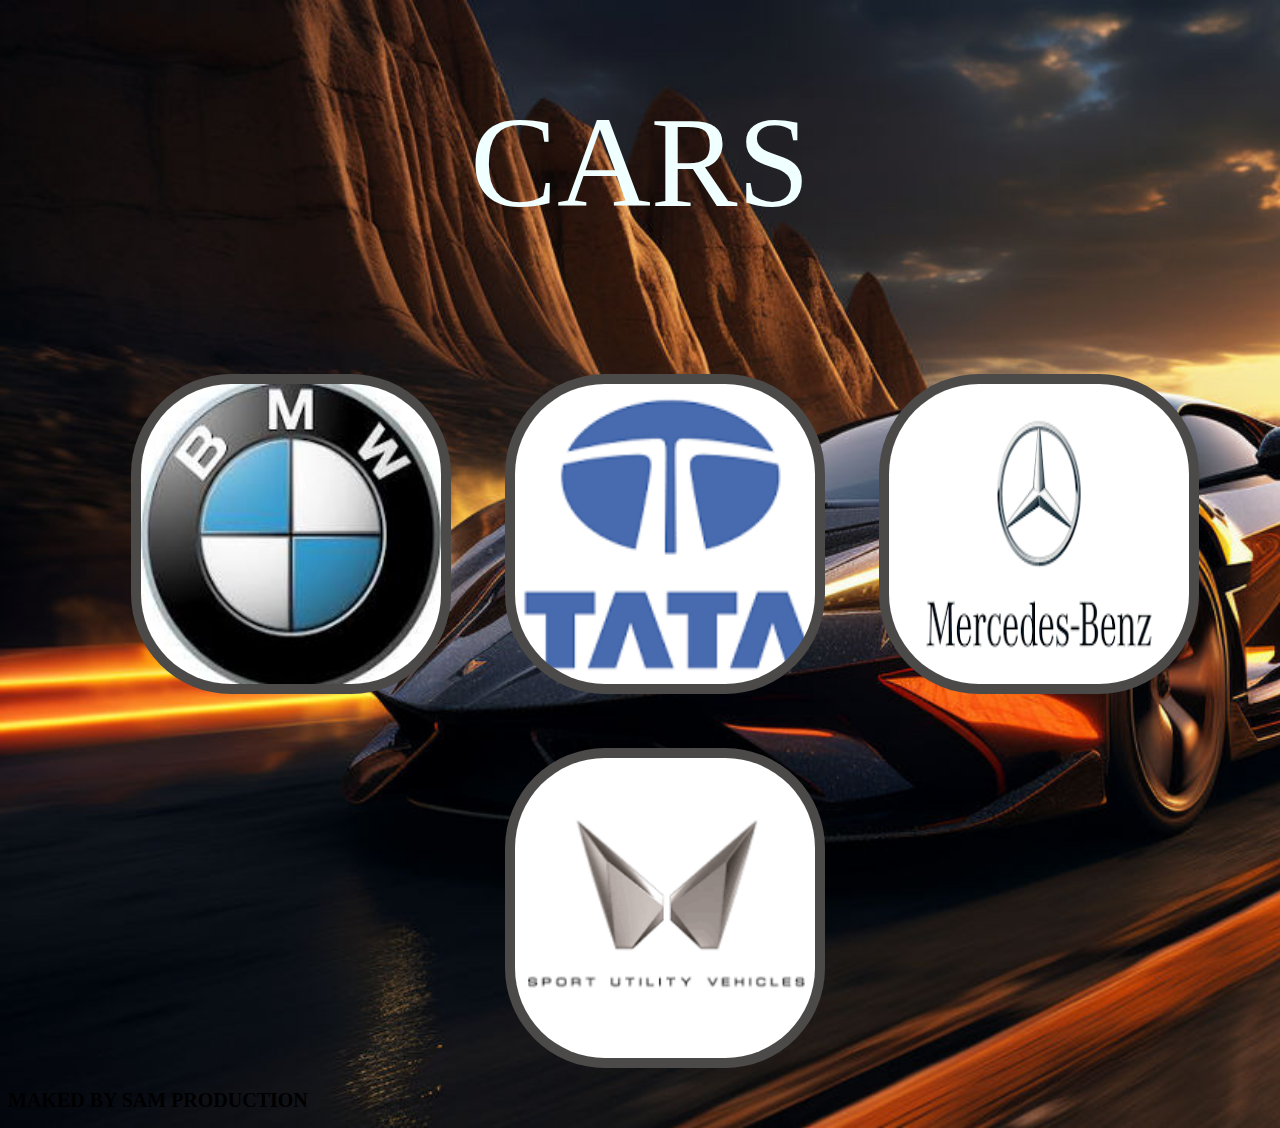
<file: index.html>
<!DOCTYPE html>
<html lang="en">
<head>
    <meta charset="UTF-8">
    <meta name="viewport" content="width=device-width, initial-scale=1.0">
    <title>Document1</title>
    <link rel="stylesheet" href="stylepage.css">
</head>
<body>
   <center><h1>CARS</h1></center>
   <center> <a href="./page1.html"><img src="./download (1).jfif" alt=""></a>
  <a href="./page2.html"><img src="./download (3).png" alt=""></a>
  <a href="./page3.html"><img src="./benze1.png" alt=""></a>
  <a href="./page4.html"><img src="./download.png" alt=""></a></center>
  <h2>MAKED BY SAM PRODUCTION</h2>
</body>
</html>
</file>
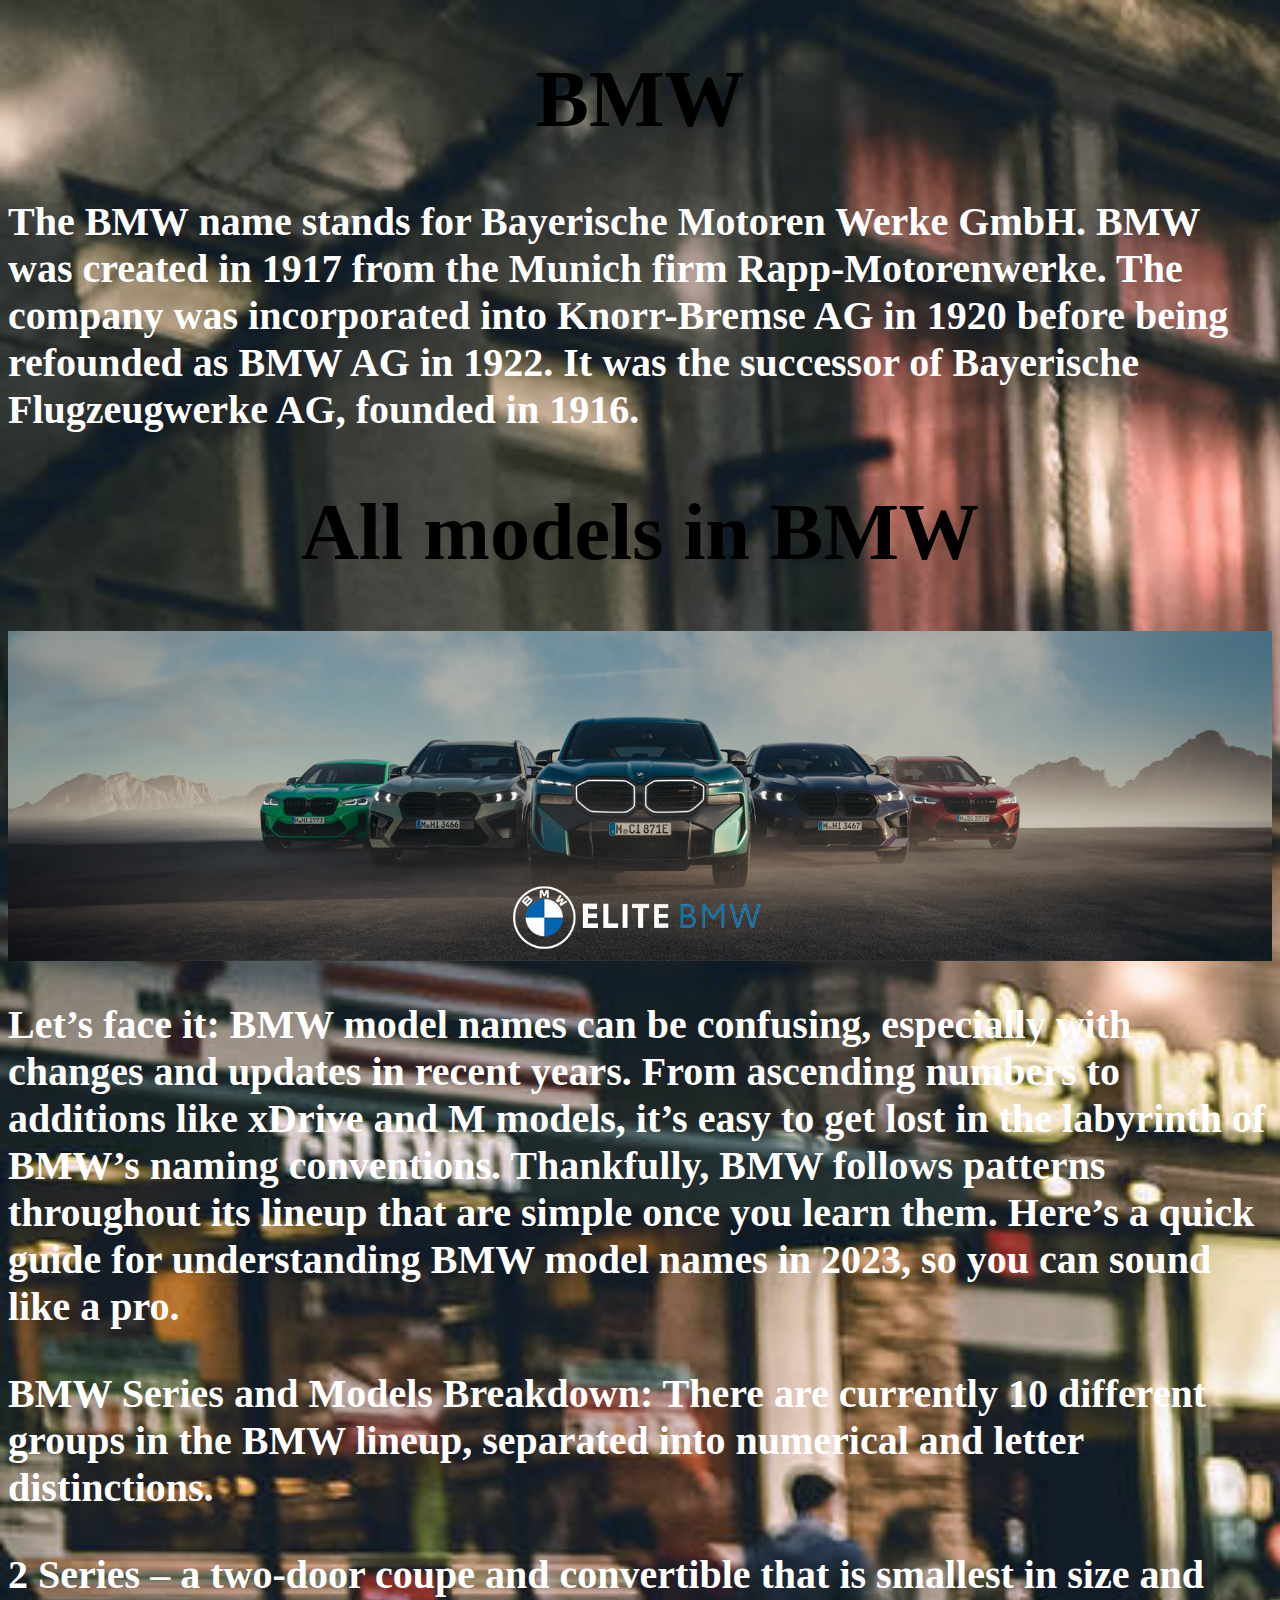
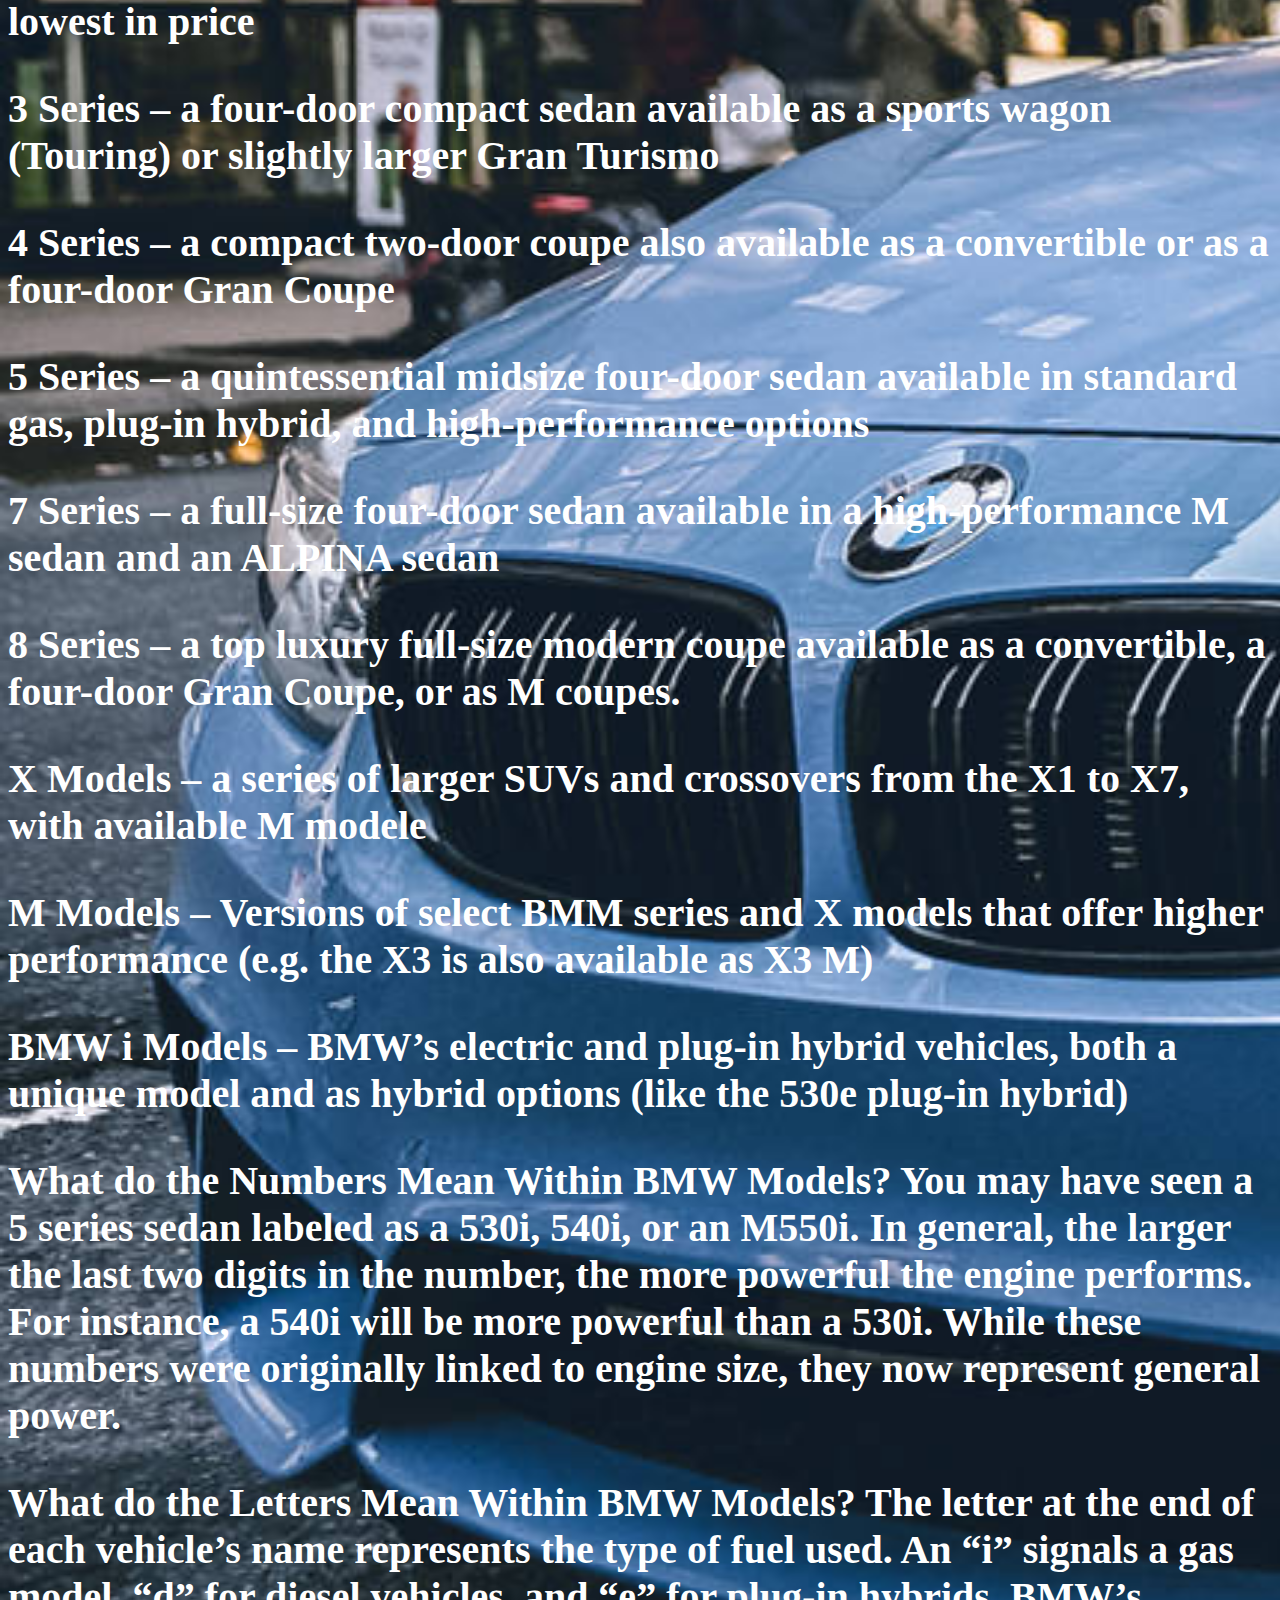
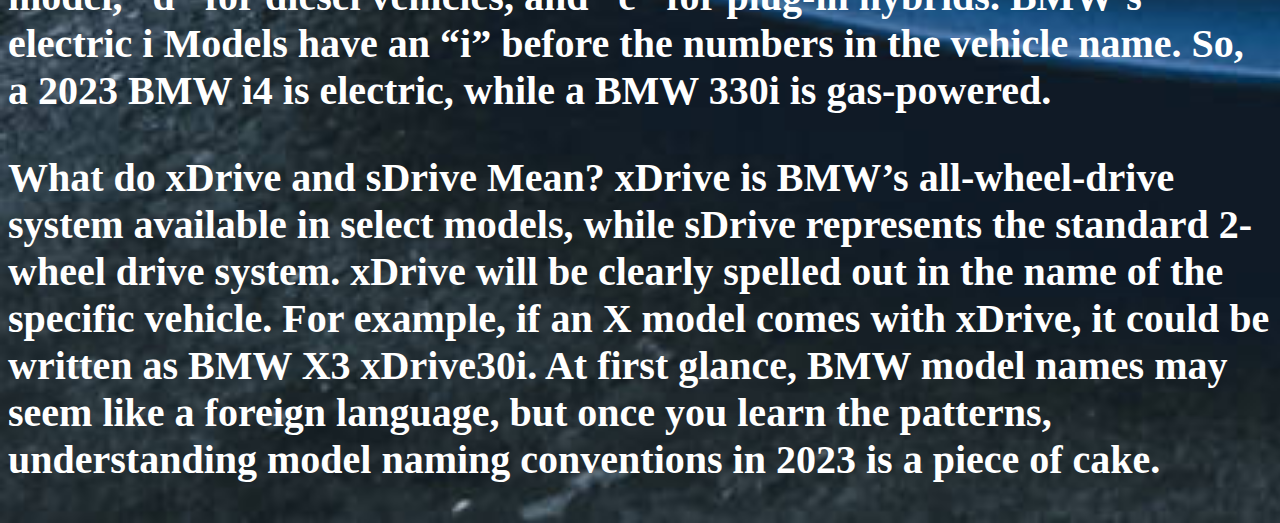
<file: page1.html>
<!DOCTYPE html>
<html lang="en">
<head>
    <meta charset="UTF-8">
    <meta name="viewport" content="width=device-width, initial-scale=1.0">
    <title>Document</title>
    <link rel="stylesheet" href="stylepage1.css">
</head>
<body>
    <center><h1>BMW</h1></center>
    <h3><p>The BMW name stands for Bayerische Motoren Werke GmbH. BMW was created in 1917 from the Munich firm Rapp-Motorenwerke. The company was incorporated into Knorr-Bremse AG in 1920 before being refounded as BMW AG in 1922. It was the successor of Bayerische Flugzeugwerke AG, founded in 1916.</p>
    <center><h1>All models in BMW</h1></center>
    <center><img src="./BMW-Banner.jpg" alt=""></center>
    <p>Let’s face it: BMW model names can be confusing, especially with changes and updates in recent years. From ascending numbers to additions like xDrive and M models, it’s easy to get lost in the labyrinth of BMW’s naming conventions. Thankfully, BMW follows patterns throughout its lineup that are simple once you learn them. Here’s a quick guide for understanding BMW model names in 2023, so you can sound like a pro.</p>
    <P>BMW Series and Models Breakdown: There are currently 10 different groups in the BMW lineup, separated into numerical and letter distinctions.</P>
    <p>2 Series – a two-door coupe and convertible that is smallest in size and lowest in price</p>
    <p>3 Series – a four-door compact sedan available as a sports wagon (Touring) or slightly larger Gran Turismo</p>
    <p>4 Series – a compact two-door coupe also available as a convertible or as a four-door Gran Coupe </p>
    <p>5 Series – a quintessential midsize four-door sedan available in standard gas, plug-in hybrid, and high-performance options</p>
    <p>7 Series – a full-size four-door sedan available in a high-performance M sedan and an ALPINA sedan</p>
    <p>8 Series – a top luxury full-size modern coupe available as a convertible, a four-door Gran Coupe, or as M coupes.</p>
    <p>X Models – a series of larger SUVs and crossovers from the X1 to X7, with available M modele </p>
    <p>M Models – Versions of select BMM series and X models that offer higher performance (e.g. the X3 is also available as X3 M)</p>
    <p>BMW i Models – BMW’s electric and plug-in hybrid vehicles, both a unique model and as hybrid options (like the 530e plug-in hybrid)</p>
    <p>What do the Numbers Mean Within BMW Models? You may have seen a 5 series sedan labeled as a 530i, 540i, or an M550i. In general, the larger the last two digits in the number, the more powerful the engine performs. For instance, a 540i will be more powerful than a 530i. While these numbers were originally linked to engine size, they now represent general power.</p>
    <p>What do the Letters Mean Within BMW Models? The letter at the end of each vehicle’s name represents the type of fuel used. An “i” signals a gas model, “d” for diesel vehicles, and “e” for plug-in hybrids. BMW’s electric i Models have an “i” before the numbers in the vehicle name. So, a 2023 BMW i4 is electric, while a BMW 330i is gas-powered.</p>
    <p>What do xDrive and sDrive Mean? xDrive is BMW’s all-wheel-drive system available in select models, while sDrive represents the standard 2-wheel drive system. xDrive will be clearly spelled out in the name of the specific vehicle. For example, if an X model comes with xDrive, it could be written as BMW X3 xDrive30i.

        At first glance, BMW model names may seem like a foreign language, but once you learn the patterns, understanding model naming conventions in 2023 is a piece of cake.</p></h3>
</body>       
</html>
</file>
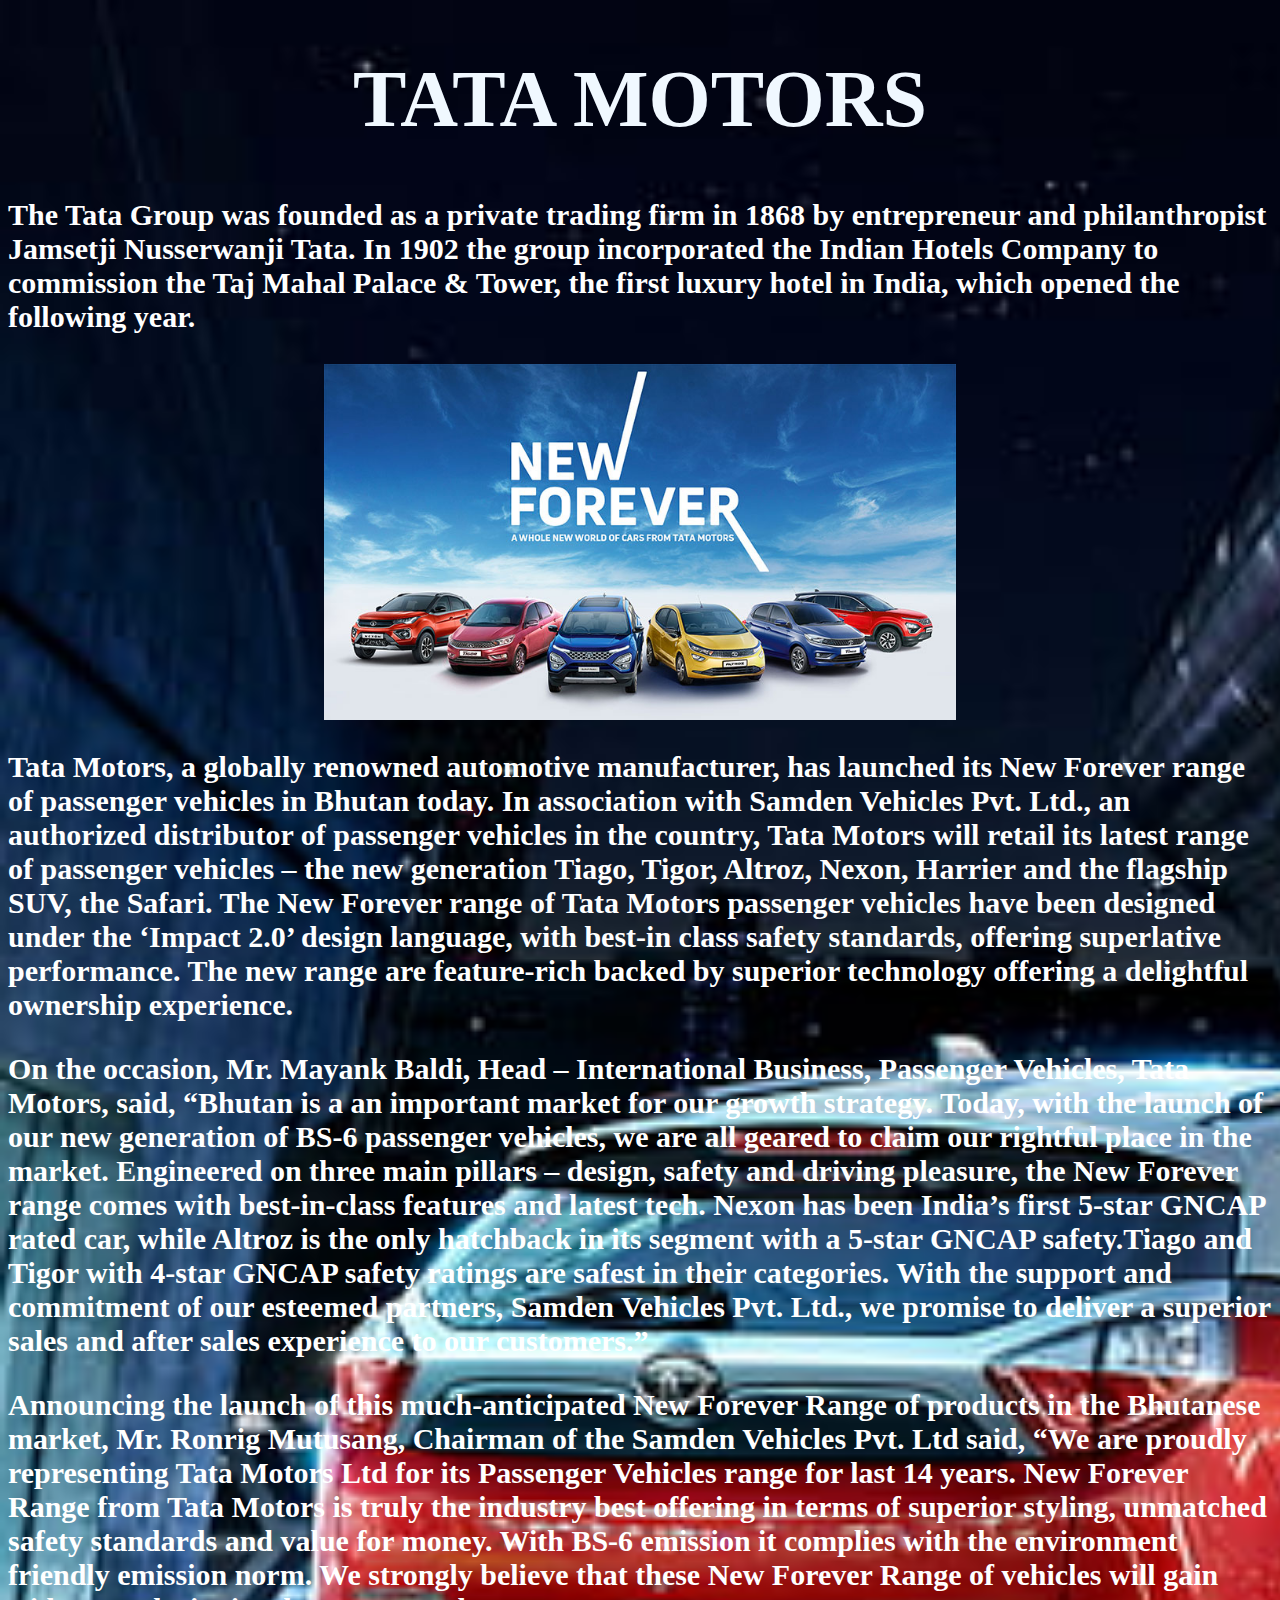
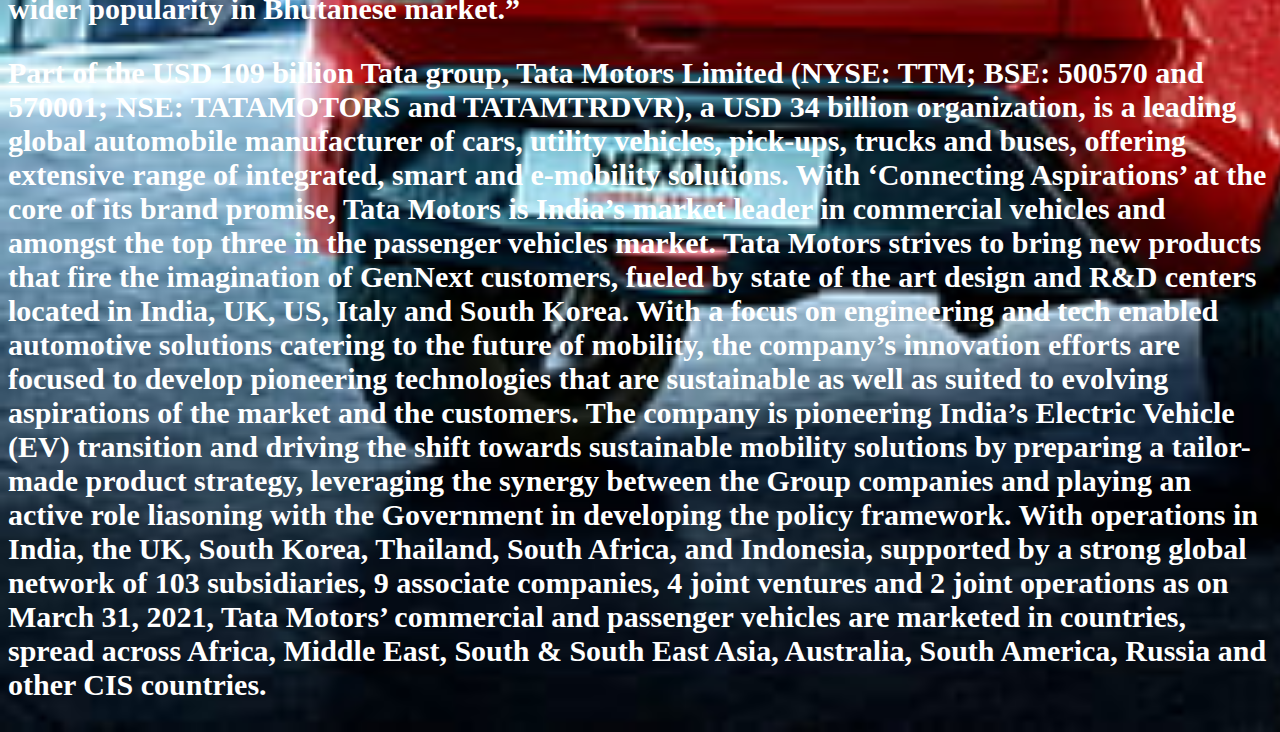
<file: page2.html>
<!DOCTYPE html>
<html lang="en">
<head>
    <meta charset="UTF-8">
    <meta name="viewport" content="width=device-width, initial-scale=1.0">
    <title>Document</title>
    <link rel="stylesheet" href="stylepage2.css">
</head>
<body>
    <center><h1>TATA MOTORS</h1></center> 
    <h3><p>The Tata Group was founded as a private trading firm in 1868 by entrepreneur and philanthropist Jamsetji Nusserwanji Tata. In 1902 the group incorporated the Indian Hotels Company to commission the Taj Mahal Palace & Tower, the first luxury hotel in India, which opened the following year.</p></h3>
    <center><img src="./tata22.jpg" alt=""></center>
    <h3><p>Tata Motors, a globally renowned automotive manufacturer, has launched its New Forever range of passenger vehicles in Bhutan today. In association with Samden Vehicles Pvt. Ltd., an authorized distributor of passenger vehicles in the country, Tata Motors will retail its latest range of passenger vehicles – the new generation Tiago, Tigor, Altroz, Nexon, Harrier and the flagship SUV, the Safari.

        The New Forever range of Tata Motors passenger vehicles have been designed under the ‘Impact 2.0’ design language, with best-in class safety standards, offering superlative performance. The new range are feature-rich backed by superior technology offering a delightful ownership experience.</p></h3>
    <h3><p>On the occasion, Mr. Mayank Baldi, Head – International Business, Passenger Vehicles, Tata Motors, said, “Bhutan is a an important market for our growth strategy. Today, with the launch of our new generation of BS-6 passenger vehicles, we are all geared to claim our rightful place in the market. Engineered on three main pillars – design, safety and driving pleasure, the New Forever range comes with best-in-class features and latest tech. Nexon has been India’s first 5-star GNCAP rated car, while Altroz is the only hatchback in its segment with a 5-star GNCAP safety.Tiago and Tigor with 4-star GNCAP safety ratings are safest in their categories. With the support and commitment of our esteemed partners, Samden Vehicles Pvt. Ltd., we promise to deliver a superior sales and after sales experience to our customers.”</p></h3>
    <h3><p>Announcing the launch of this much-anticipated New Forever Range of products in the Bhutanese market, Mr. Ronrig Mutusang, Chairman of the Samden Vehicles Pvt. Ltd said, “We are proudly representing Tata Motors Ltd for its Passenger Vehicles range for last 14 years. New Forever Range from Tata Motors is truly the industry best offering in terms of superior styling, unmatched safety standards and value for money. With BS-6 emission it complies with the environment friendly emission norm. We strongly believe that these New Forever Range of vehicles will gain wider popularity in Bhutanese market.”</p></h3>
    <h3><p>Part of the USD 109 billion Tata group, Tata Motors Limited (NYSE: TTM; BSE: 500570 and 570001; NSE: TATAMOTORS and TATAMTRDVR), a USD 34 billion organization, is a leading global automobile manufacturer of cars, utility vehicles, pick-ups, trucks and buses, offering extensive range of integrated, smart and e-mobility solutions. With ‘Connecting Aspirations’ at the core of its brand promise, Tata Motors is India’s market leader in commercial vehicles and amongst the top three in the passenger vehicles market.

        Tata Motors strives to bring new products that fire the imagination of GenNext customers, fueled by state of the art design and R&D centers located in India, UK, US, Italy and South Korea. With a focus on engineering and tech enabled automotive solutions catering to the future of mobility, the company’s innovation efforts are focused to develop pioneering technologies that are sustainable as well as suited to evolving aspirations of the market and the customers. The company is pioneering India’s Electric Vehicle (EV) transition and driving the shift towards sustainable mobility solutions by preparing a tailor-made product strategy, leveraging the synergy between the Group companies and playing an active role liasoning with the Government in developing the policy framework.
        
        With operations in India, the UK, South Korea, Thailand, South Africa, and Indonesia, supported by a strong global network of 103 subsidiaries, 9 associate companies, 4 joint ventures and 2 joint operations as on March 31, 2021, Tata Motors’ commercial and passenger vehicles are marketed in countries, spread across Africa, Middle East, South & South East Asia, Australia, South America, Russia and other CIS countries.</p></h3>
</body>
</html>
</file>
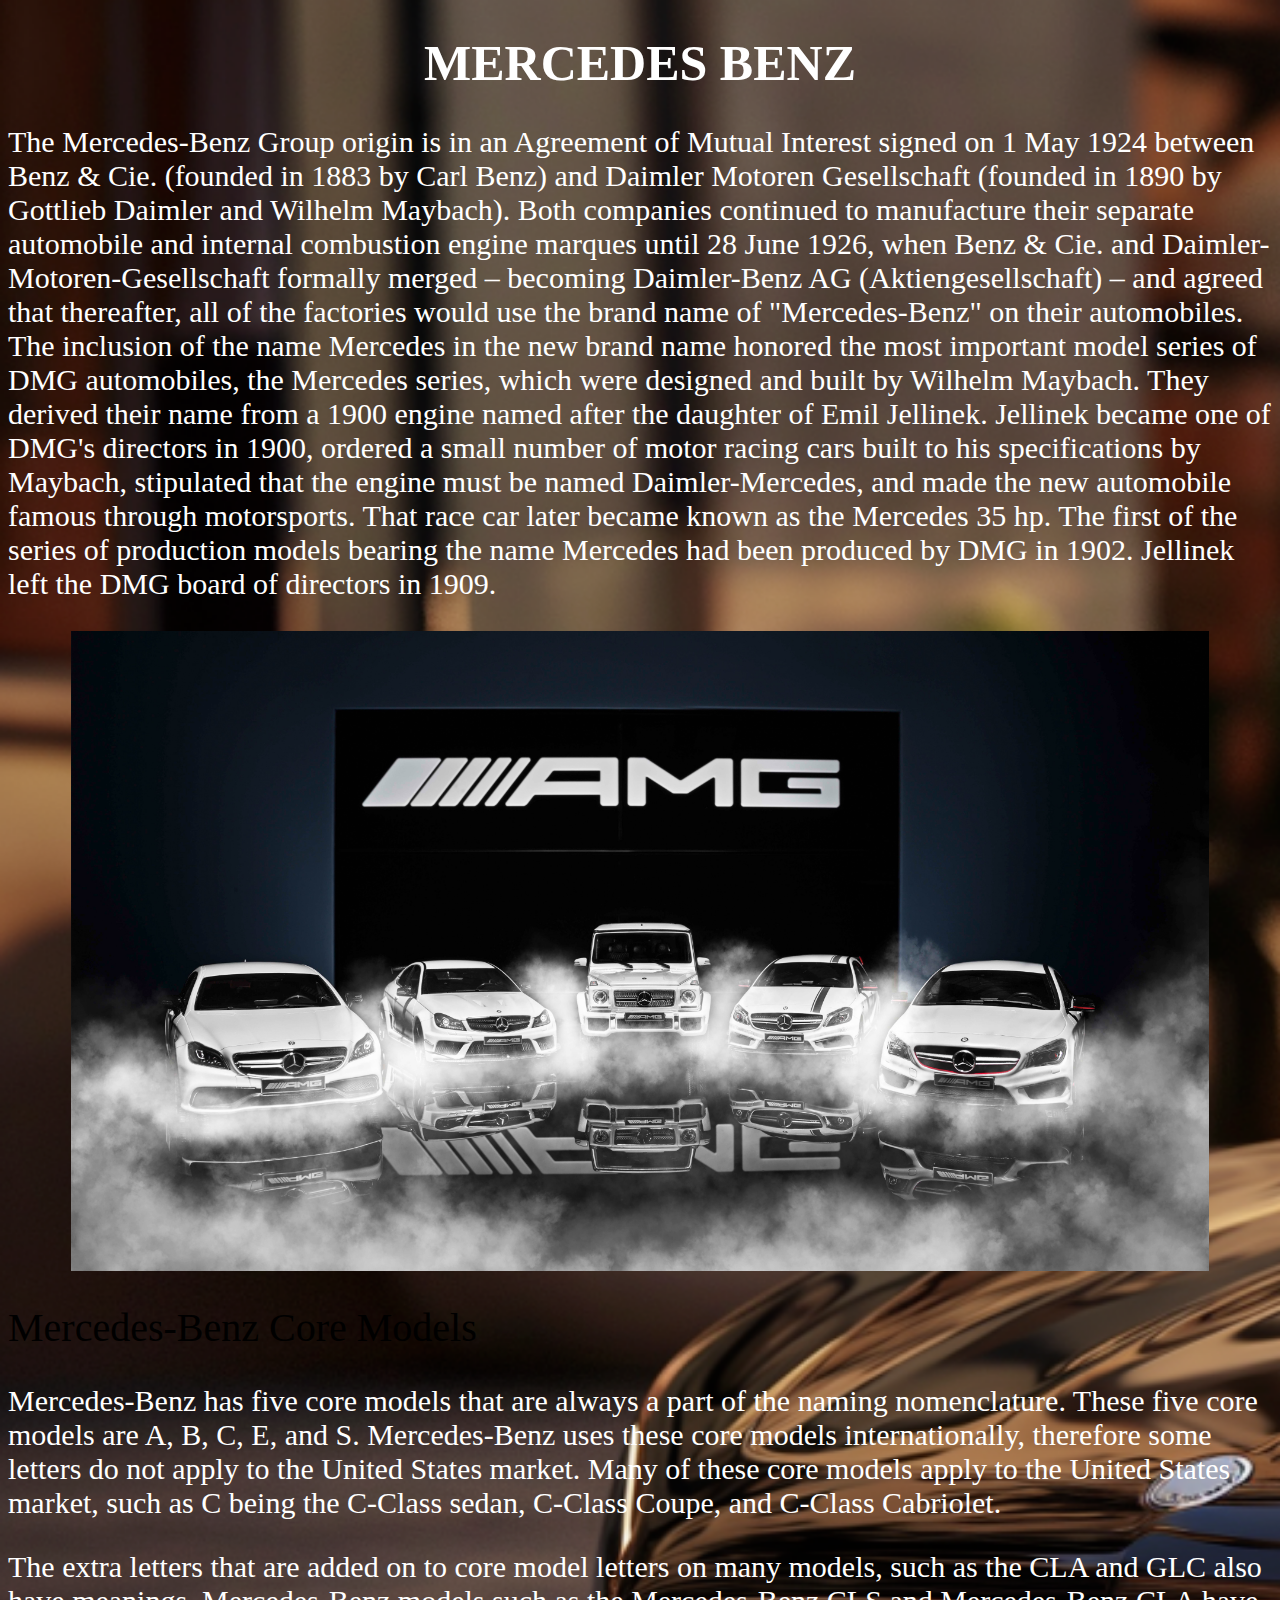
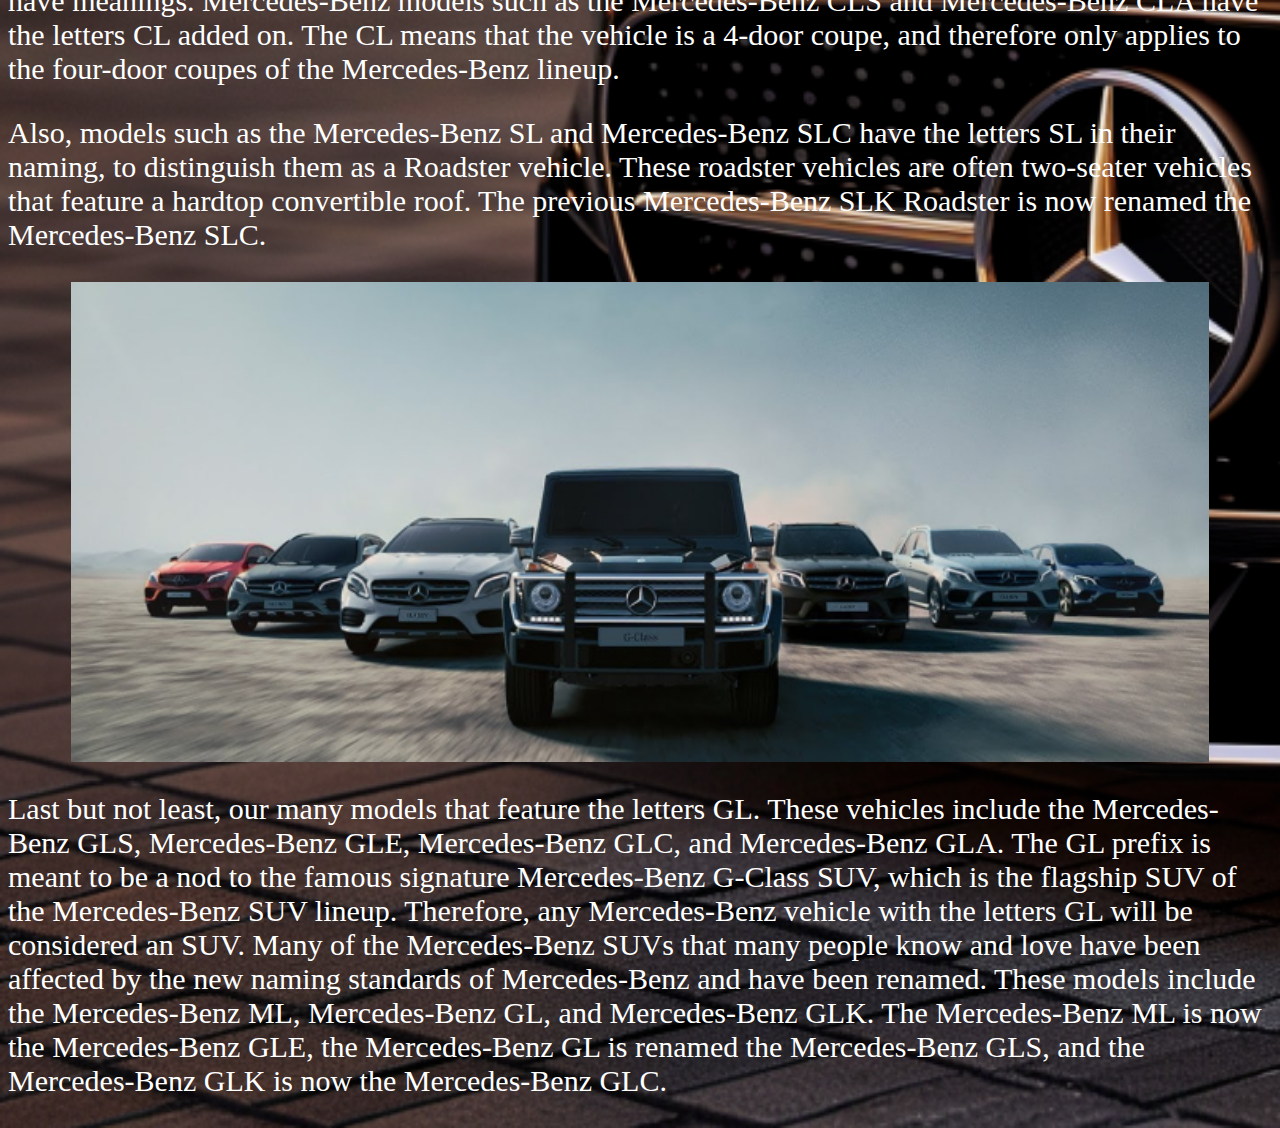
<file: page3.html>
<!DOCTYPE html>
<html lang="en">
<head>
    <meta charset="UTF-8">
    <meta name="viewport" content="width=device-width, initial-scale=1.0">
    <title>Document</title>
    <link rel="stylesheet" href="stylepage3.css">
</head>
<body>
    <center><h1>MERCEDES BENZ</h1></center> 
    <h3><p>The Mercedes-Benz Group origin is in an Agreement of Mutual Interest signed on 1 May 1924 between Benz & Cie. (founded in 1883 by Carl Benz) and Daimler Motoren Gesellschaft (founded in 1890 by Gottlieb Daimler and Wilhelm Maybach). Both companies continued to manufacture their separate automobile and internal combustion engine marques until 28 June 1926, when Benz & Cie. and Daimler-Motoren-Gesellschaft formally merged – becoming Daimler-Benz AG (Aktiengesellschaft) – and agreed that thereafter, all of the factories would use the brand name of "Mercedes-Benz" on their automobiles. The inclusion of the name Mercedes in the new brand name honored the most important model series of DMG automobiles, the Mercedes series, which were designed and built by Wilhelm Maybach. They derived their name from a 1900 engine named after the daughter of Emil Jellinek. Jellinek became one of DMG's directors in 1900, ordered a small number of motor racing cars built to his specifications by Maybach, stipulated that the engine must be named Daimler-Mercedes, and made the new automobile famous through motorsports. That race car later became known as the Mercedes 35 hp. The first of the series of production models bearing the name Mercedes had been produced by DMG in 1902. Jellinek left the DMG board of directors in 1909.</p></h3>
    <center><img src="./benz22.jpg" alt=""></center>
    <h2>Mercedes-Benz Core Models</h2>
    <h3><p>Mercedes-Benz has five core models that are always a part of the naming nomenclature. These five core models are A, B, C, E, and S. Mercedes-Benz uses these core models internationally, therefore some letters do not apply to the United States market. Many of these core models apply to the United States market, such as C being the C-Class sedan, C-Class Coupe, and C-Class Cabriolet.</p></h3>
    <h3><p>The extra letters that are added on to core model letters on many models, such as the CLA and GLC also have meanings. Mercedes-Benz models such as the Mercedes-Benz CLS and Mercedes-Benz CLA have the letters CL added on. The CL means that the vehicle is a 4-door coupe, and therefore only applies to the four-door coupes of the Mercedes-Benz lineup.</p></h3>
    <h3><p>Also, models such as the Mercedes-Benz SL and Mercedes-Benz SLC have the letters SL in their naming, to distinguish them as a Roadster vehicle. These roadster vehicles are often two-seater vehicles that feature a hardtop convertible roof. The previous Mercedes-Benz SLK Roadster is now renamed the Mercedes-Benz SLC.</p></h3>
    <center><img src="./benze25.png"></center>
    <h3><p>Last but not least, our many models that feature the letters GL. These vehicles include the Mercedes-Benz GLS, Mercedes-Benz GLE, Mercedes-Benz GLC, and Mercedes-Benz GLA. The GL prefix is meant to be a nod to the famous signature Mercedes-Benz G-Class SUV, which is the flagship SUV of the Mercedes-Benz SUV lineup. Therefore, any Mercedes-Benz vehicle with the letters GL will be considered an SUV. Many of the Mercedes-Benz SUVs that many people know and love have been affected by the new naming standards of Mercedes-Benz and have been renamed. These models include the Mercedes-Benz ML, Mercedes-Benz GL, and Mercedes-Benz GLK. The Mercedes-Benz ML is now the Mercedes-Benz GLE, the Mercedes-Benz GL is renamed the Mercedes-Benz GLS, and the Mercedes-Benz GLK is now the Mercedes-Benz GLC.</p></h3>
</body>
</html>
</file>
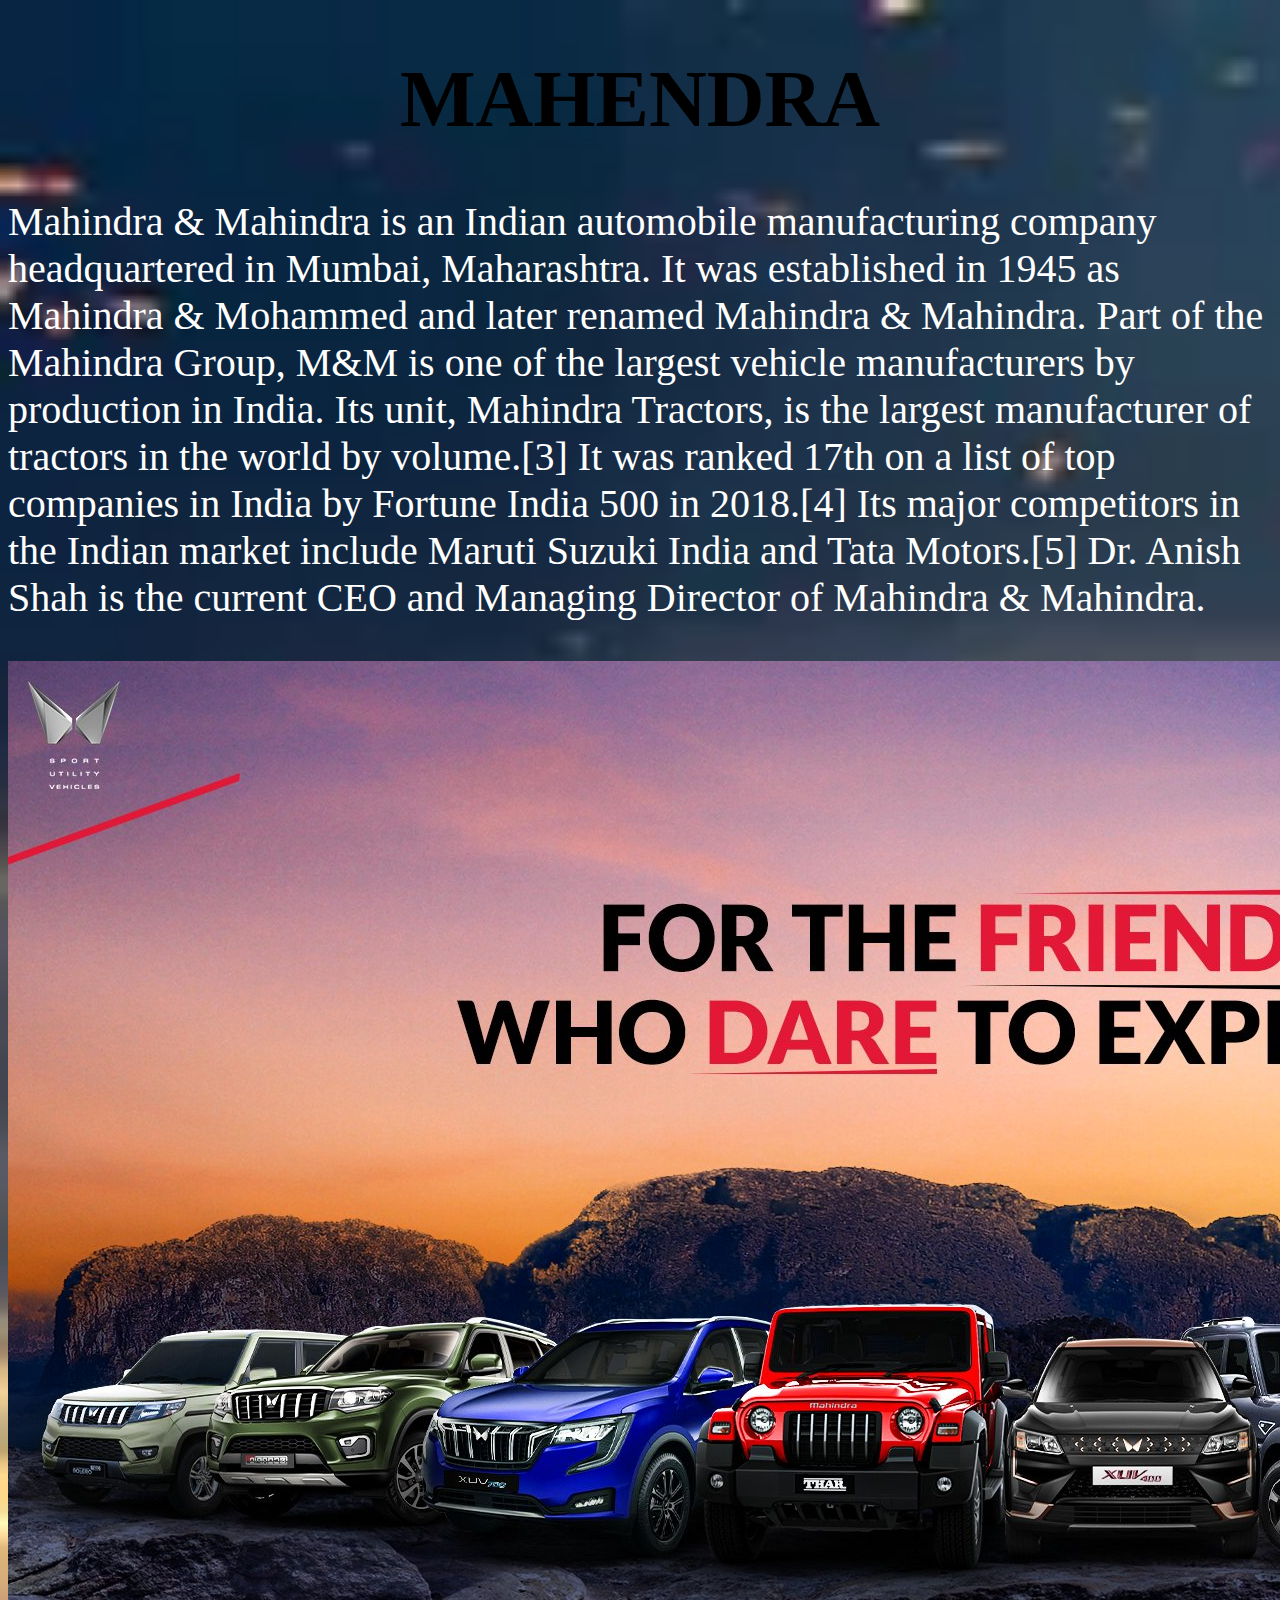
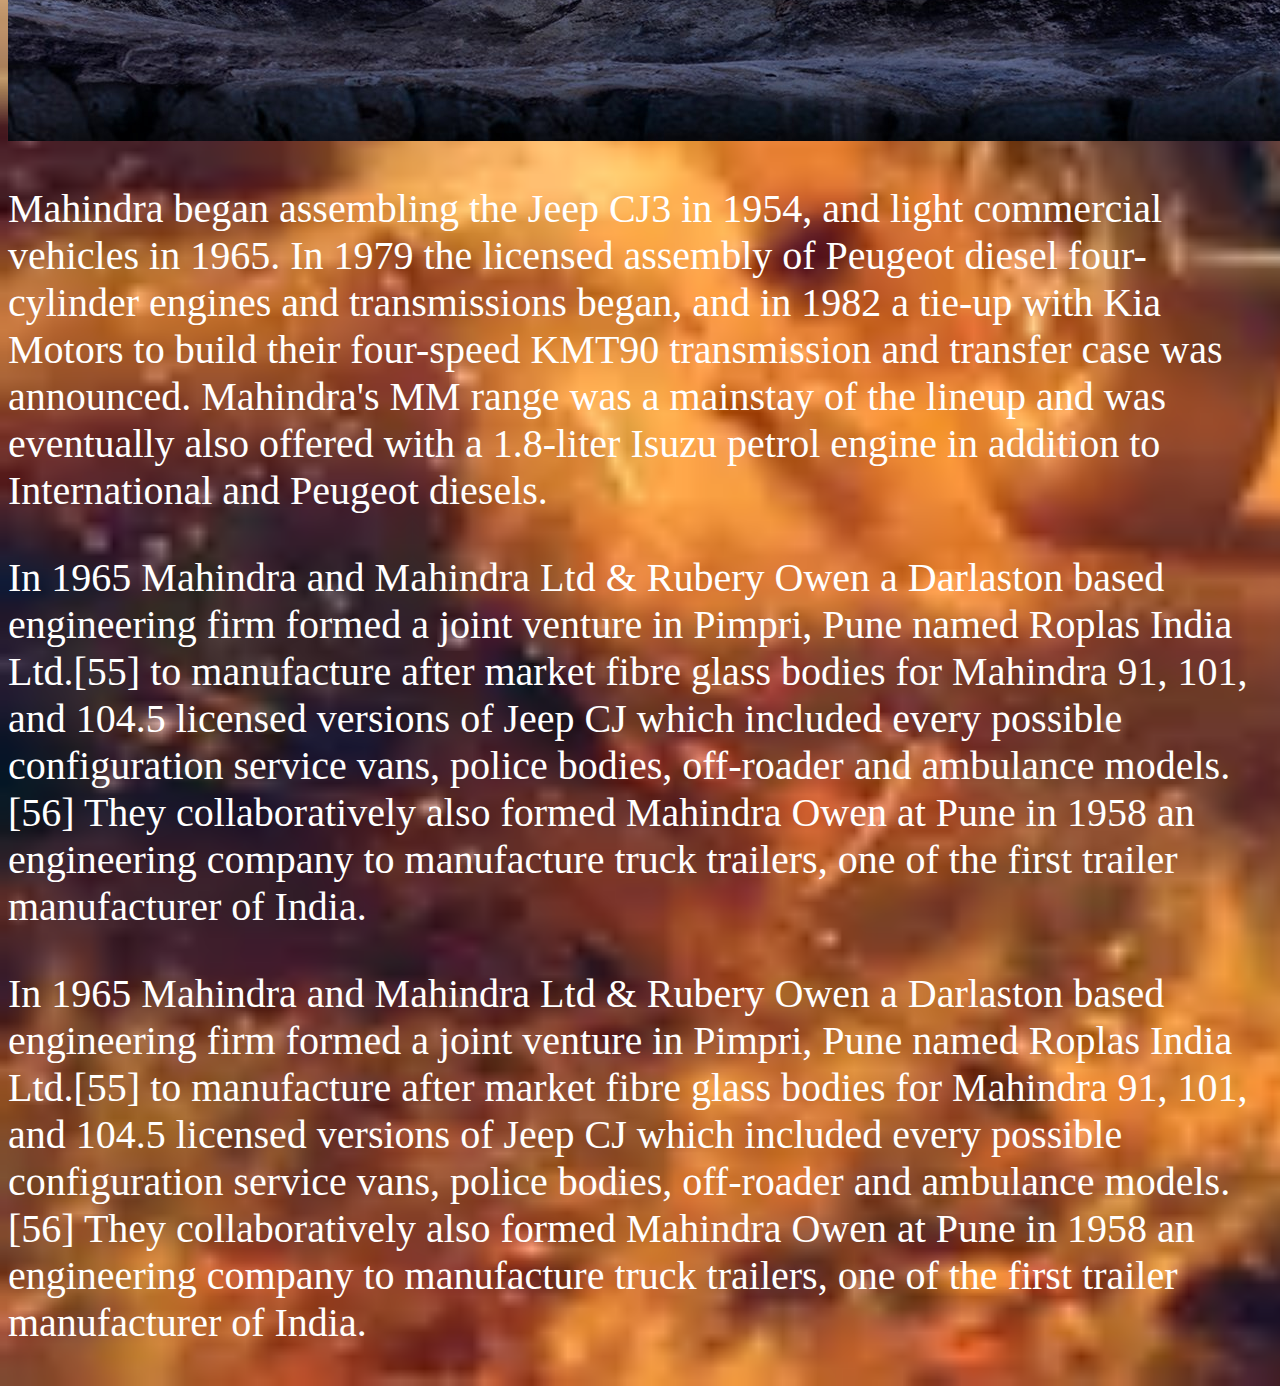
<file: page4.html>
<!DOCTYPE html>
<html lang="en">
<head>
    <meta charset="UTF-8">
    <meta name="viewport" content="width=device-width, initial-scale=1.0">
    <title>Document</title>
    <link rel="stylesheet" href="stylepege4.css">
</head>
<body>
    <center><h1>MAHENDRA</h1></center>
    <h3><p>Mahindra & Mahindra is an Indian automobile manufacturing company headquartered in Mumbai, Maharashtra. It was established in 1945 as Mahindra & Mohammed and later renamed Mahindra & Mahindra. Part of the Mahindra Group, M&M is one of the largest vehicle manufacturers by production in India. Its unit, Mahindra Tractors, is the largest manufacturer of tractors in the world by volume.[3] It was ranked 17th on a list of top companies in India by Fortune India 500 in 2018.[4] Its major competitors in the Indian market include Maruti Suzuki India and Tata Motors.[5] Dr. Anish Shah is the current CEO and Managing Director of Mahindra & Mahindra.</p></h3> 
    <center><img src="./mahendra21.jpg_large"></center>
    <h3><p>Mahindra began assembling the Jeep CJ3 in 1954, and light commercial vehicles in 1965. In 1979 the licensed assembly of Peugeot diesel four-cylinder engines and transmissions began, and in 1982 a tie-up with Kia Motors to build their four-speed KMT90 transmission and transfer case was announced. Mahindra's MM range was a mainstay of the lineup and was eventually also offered with a 1.8-liter Isuzu petrol engine in addition to International and Peugeot diesels.</p></h3>
    <h3><p>In 1965 Mahindra and Mahindra Ltd & Rubery Owen a Darlaston based engineering firm formed a joint venture in Pimpri, Pune named Roplas India Ltd.[55] to manufacture after market fibre glass bodies for Mahindra 91, 101, and 104.5 licensed versions of Jeep CJ which included every possible configuration service vans, police bodies, off-roader and ambulance models.[56] They collaboratively also formed Mahindra Owen at Pune in 1958 an engineering company to manufacture truck trailers, one of the first trailer manufacturer of India.</p></h3>
    <h3><P>In 1965 Mahindra and Mahindra Ltd & Rubery Owen a Darlaston based engineering firm formed a joint venture in Pimpri, Pune named Roplas India Ltd.[55] to manufacture after market fibre glass bodies for Mahindra 91, 101, and 104.5 licensed versions of Jeep CJ which included every possible configuration service vans, police bodies, off-roader and ambulance models.[56] They collaboratively also formed Mahindra Owen at Pune in 1958 an engineering company to manufacture truck trailers, one of the first trailer manufacturer of India.</P></h3>
    
</body>
</html>
</file>
<file: stylepage.css>
img{
    height: 300px;
    width: 300px;;
    padding: 10px;
    margin-top: 50px;
    margin-left: 50PX;
    background-color:rgb(75, 74, 73);
    border-radius: 100px;  
}
body{
    background-image:url("race.jpg");
    background-repeat: no-repeat;
    background-size: cover;
    color: azure;
}    

h1{
    font-size: 130px;
    font-weight: 300;
}    
h2{
    font-size: 20px;
    color: black;
}
</file>
<file: stylepage1.css>
img{
    display: block;
    margin-left: auto;
    margin-right: auto;
    width: 100%;
    margin-top: auto;
}
  
h3{
    color:white;
    font-size: 40px;
    font-style: normal;
    font-weight: 100px;
    
}

body{
    background-image:url("bmw4.jpg");
    background-repeat: no-repeat;
    background-size: cover;

}    

h1{
    color:black;
    font-size: 80px;
    font-style: normal;
    font-weight: 500px;
}
</file>
<file: stylepage2.css>
img{
    display: block;
    margin-left: auto;
    margin-right: auto;
    width: 50%;
    margin-top: auto;
    image-resolution: 500dpi;
}    

h1{
    font-size: 80px;
    color: aliceblue;
    font-weight: bold;
}   
h3{
    font-size: 30px;
    font-style: normal;
    font-weight: 500px;
    color: white;
}

body{
    background-image:url("tata3.jpg");
    background-repeat: no-repeat;
    background-size:cover;

}
</file>
<file: stylepage3.css>
img{
    display: block;
    margin-left: auto;
    margin-right: auto;
    width: 90%;
    margin-top: auto;
    image-resolution: 500dpi;
}    

h3{
    font-size: 30px;
    font-style: normal;
    font-weight: 200;
    color: white;
}

h1{
    font-size: 50px;
    color: white;
    font-weight: bold;
}

h2{
    font-size: 40px;
    font-weight: 80;
}

body{
    background-image:url("benz2.png");
    background-repeat: no-repeat;
    background-size:cover;

}
</file>
<file: stylepege4.css>
h3{
    font-size: 40px;
    font-style: normal;
    font-weight: 200;
    color: white;
}
h1{
    font-size: 80px;
    font-weight: bolder;
}  

body{
    background-image:url("m1.webp");
    background-repeat: no-repeat;
    background-size:cover;

}
</file>
